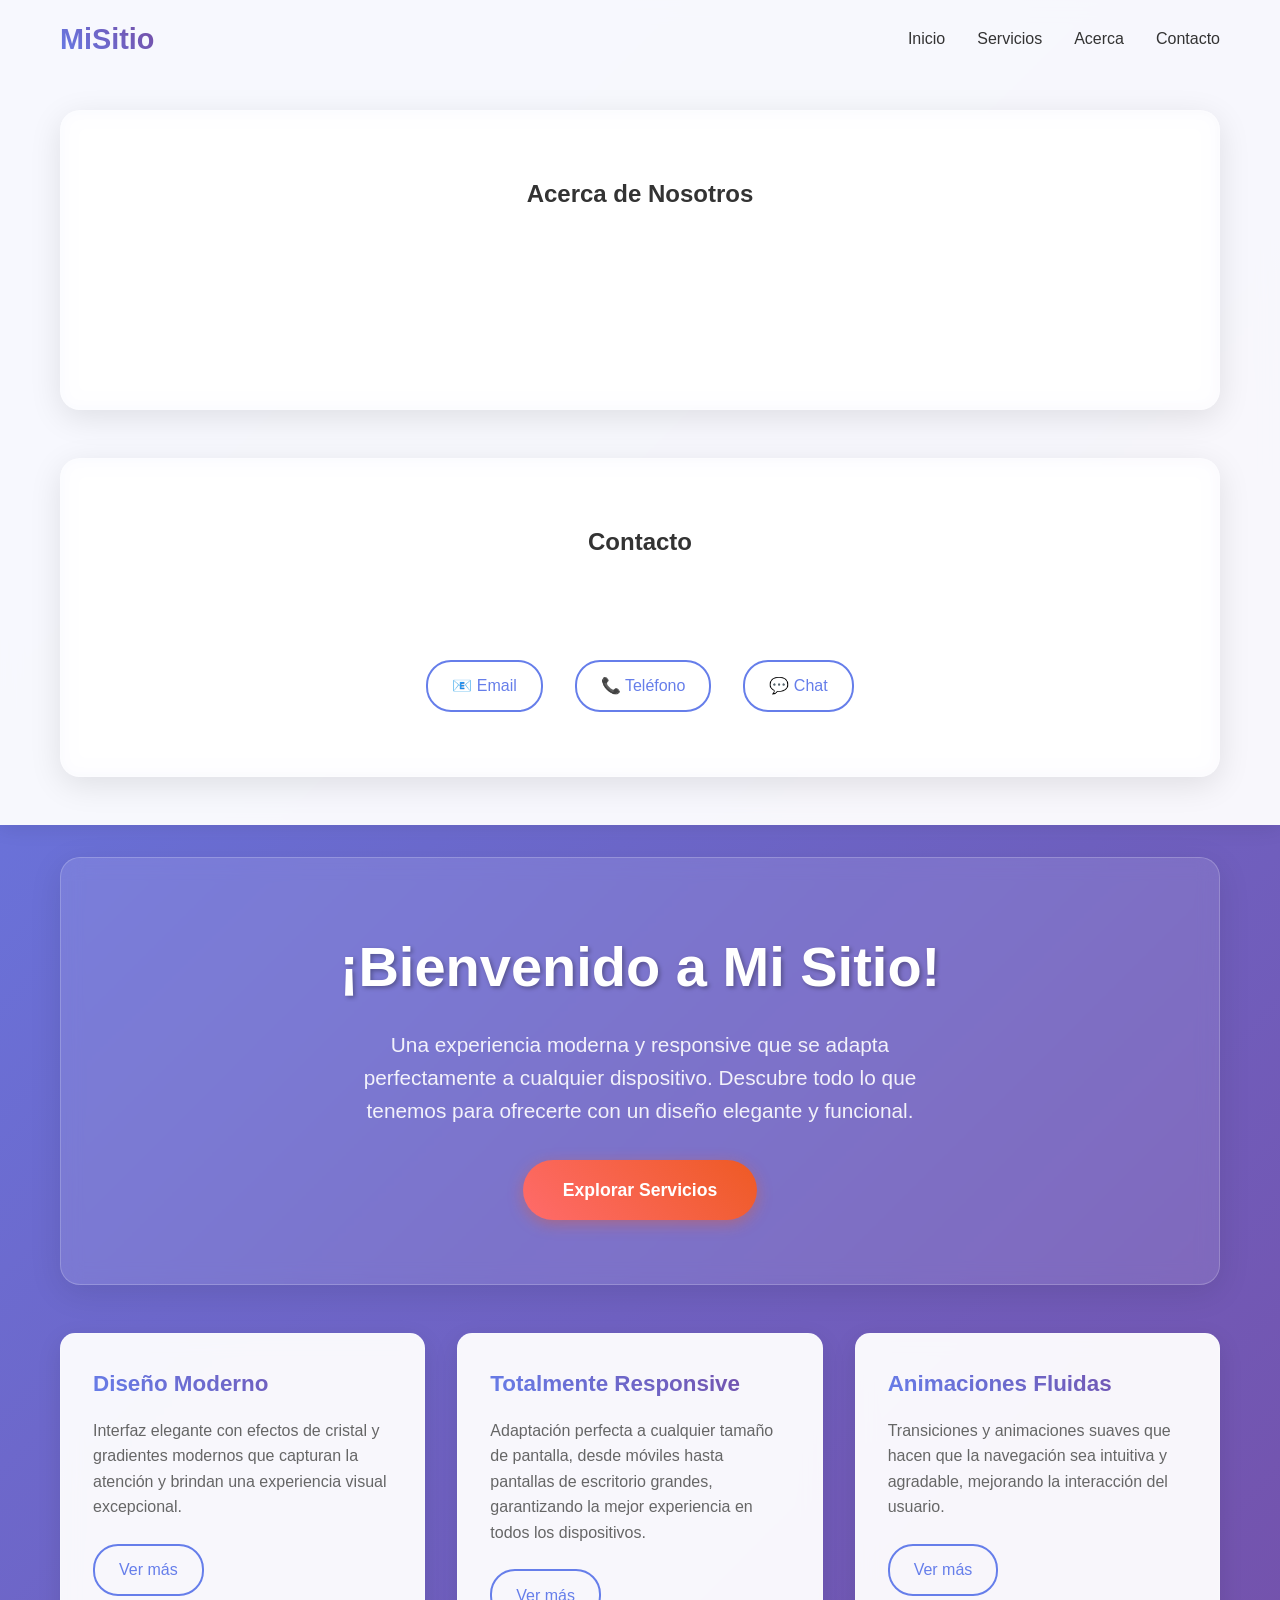
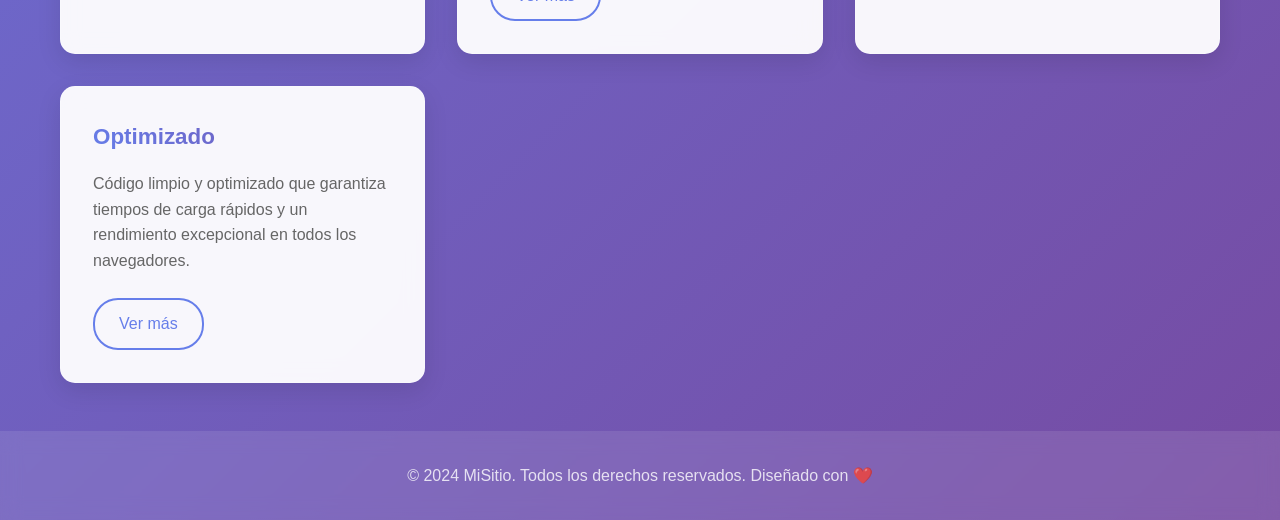
<file: modern_jumbotron mejorado con los enlaces .html>
<!DOCTYPE html>
<html lang="es">
<head>
    <meta charset="UTF-8">
    <meta name="viewport" content="width=device-width, initial-scale=1.0">
    <title>Mi Sitio Web Moderno</title>
    <link rel="stylesheet" href="styleFriend.css">
</head>
<body>
    <!-- Navigation -->
    <nav class="navbar">
        <div class="container">
            <div class="nav-content">
                <div class="logo">MiSitio</div>
                <button class="mobile-menu-btn" onclick="toggleMenu()">☰</button>
                <ul class="nav-links" id="navLinks">
                    <li><a href="javascript:void(0)" onclick="showHome()">Inicio</a></li>
                    <li><a href="#servicios">Servicios</a></li>
                    <li><a href="#acerca">Acerca</a></li>
                    <li><a href="#contacto">Contacto</a></li>
                </ul>
            </div>

        <!-- Sección Acerca -->
        <div id="acerca" class="hero" style="margin-top: 3rem;">
            <h2>Acerca de Nosotros</h2>
            <p>Somos un equipo apasionado por crear experiencias web excepcionales que combinan diseño moderno con funcionalidad avanzada.</p>
        </div>

        <!-- Sección Contacto -->
        <div id="contacto" class="hero" style="margin-top: 3rem;">
            <h2>Contacto</h2>
            <p>¿Tienes un proyecto en mente? ¡Nos encantaría escucharte y ayudarte a hacerlo realidad!</p>
            <div style="display: flex; justify-content: center; gap: 2rem; margin-top: 2rem; flex-wrap: wrap;">
                <a href="mailto:info@misitio.com" class="btn-secondary">📧 Email</a>
                <a href="tel:+1234567890" class="btn-secondary">📞 Teléfono</a>
                <a href="#" class="btn-secondary">💬 Chat</a>
            </div>
        </div>
        </div>
    </nav>

    <!-- Hero Section (Jumbotron) -->
    <div class="container">
        <div class="hero" id="servicios">
            <h1>¡Bienvenido a Mi Sitio!</h1>
            <p>Una experiencia moderna y responsive que se adapta perfectamente a cualquier dispositivo. Descubre todo lo que tenemos para ofrecerte con un diseño elegante y funcional.</p>
            <a href="#servicios" class="btn-primary">Explorar Servicios</a>
        </div>

    <!-- Content Cards -->
        <div class="content-grid" id="mainContent">
            <div class="card">
                <h3>Diseño Moderno</h3>
                <p>Interfaz elegante con efectos de cristal y gradientes modernos que capturan la atención y brindan una experiencia visual excepcional.</p>
                <a href="javascript:void(0)" class="btn-secondary" onclick="showPage('diseno')">Ver más</a>
            </div>

            <div class="card">
                <h3>Totalmente Responsive</h3>
                <p>Adaptación perfecta a cualquier tamaño de pantalla, desde móviles hasta pantallas de escritorio grandes, garantizando la mejor experiencia en todos los dispositivos.</p>
                <a href="javascript:void(0)" class="btn-secondary" onclick="showPage('responsive')">Ver más</a>
            </div>

            <div class="card">
                <h3>Animaciones Fluidas</h3>
                <p>Transiciones y animaciones suaves que hacen que la navegación sea intuitiva y agradable, mejorando la interacción del usuario.</p>
                <a href="javascript:void(0)" class="btn-secondary" onclick="showPage('animaciones')">Ver más</a>
            </div>

            <div class="card">
                <h3>Optimizado</h3>
                <p>Código limpio y optimizado que garantiza tiempos de carga rápidos y un rendimiento excepcional en todos los navegadores.</p>
                <a href="javascript:void(0)" class="btn-secondary" onclick="showPage('optimizado')">Ver más</a>
            </div>
        </div>

        <!-- Páginas individuales (ocultas inicialmente) -->
        <div id="pageContent" style="display: none;">
            <!-- Botón de regreso -->
            <div style="margin-bottom: 2rem;">
                <button onclick="showHome()" class="btn-secondary" style="background: rgba(255,255,255,0.2); color: white; border-color: white;">
                    ← Volver al inicio
                button>
            </div>
            
            <div class="page-container">
                <!-- El contenido se carga dinámicamente aquí -->
            </div>
        </div>
    </div>

    <!-- Footer -->
    <footer class="footer">
        <div class="container">
            <p>&copy; 2024 MiSitio. Todos los derechos reservados. Diseñado con ❤️</p>
        </div>
    </footer>

    <script>
        // Páginas de contenido
        const pages = {
            diseno: {
                title: "Diseño Moderno",
                subtitle: "Interfaz elegante y contemporánea",
                content: `
                    <div class="content-grid">
                        <div class="card">
                            <h3>🎨 Glassmorphism</h3>
                            <p>Utilizamos efectos de cristal y transparencias que crean una sensación de profundidad y modernidad. Este estilo está en la vanguardia del diseño web actual.</p>
                            <div style="margin-top: 1rem;">
                                <span style="background: rgba(255,255,255,0.2); padding: 0.3rem 0.8rem; border-radius: 15px; font-size: 0.9rem;">Tendencia 2024</span>
                            </div>
                        </div>
                        
                        <div class="card">
                            <h3>🌈 Gradientes Vibrantes</h3>
                            <p>Los gradientes coloridos no solo son estéticamente atractivos, sino que también guían la atención del usuario hacia elementos importantes.</p>
                            <div style="height: 50px; background: linear-gradient(45deg, #667eea, #764ba2); border-radius: 10px; margin-top: 1rem;"></div>
                        </div>
                        
                        <div class="card">
                            <h3>✨ Microinteracciones</h3>
                            <p>Pequeñas animaciones y efectos que responden a las acciones del usuario, mejorando significativamente la experiencia de navegación.</p>
                            <button onmouseover="this.style.transform='scale(1.05)'" onmouseout="this.style.transform='scale(1)'" style="background: linear-gradient(45deg, #ff6b6b, #ee5a24); color: white; border: none; padding: 0.5rem 1rem; border-radius: 25px; transition: all 0.3s;">Hover me!</button>
                        </div>
                        
                        <div class="card">
                            <h3>📱 Mobile First</h3>
                            <p>Diseñamos primero para dispositivos móviles y luego escalamos hacia pantallas más grandes, garantizando la mejor experiencia en todos los dispositivos.</p>
                            <div style="display: flex; gap: 0.5rem; margin-top: 1rem;">
                                <div style="width: 20px; height: 35px; background: #667eea; border-radius: 3px;"></div>
                                <div style="width: 30px; height: 35px; background: #764ba2; border-radius: 3px;"></div>
                                <div style="width: 45px; height: 35px; background: #ff6b6b; border-radius: 3px;"></div>
                            </div>
                        </div>
                    </div>
                `
            },
            
            responsive: {
                title: "Diseño Responsive",
                subtitle: "Adaptación perfecta a cualquier dispositivo",
                content: `
                    <div class="content-grid">
                        <div class="card">
                            <h3>📱 Móviles (320px+)</h3>
                            <p>Optimizado para smartphones con navegación touch-friendly, menús colapsables y contenido reorganizado en una sola columna.</p>
                            <div style="background: #667eea; color: white; padding: 1rem; border-radius: 10px; margin-top: 1rem; font-size: 0.9rem;">
                                Grid: 1 columna<br>
                                Menú: Hamburguesa<br>
                                Touch: Optimizado
                            </div>
                        </div>
                        
                        <div class="card">
                            <h3>💻 Tablets (768px+)</h3>
                            <p>Experiencia intermedia que aprovecha el espacio adicional manteniendo la usabilidad táctil y la legibilidad optimal.</p>
                            <div style="background: #764ba2; color: white; padding: 1rem; border-radius: 10px; margin-top: 1rem; font-size: 0.9rem;">
                                Grid: 2 columnas<br>
                                Menú: Expandido<br>
                                Espacios: Amplios
                            </div>
                        </div>
                        
                        <div class="card">
                            <h3>🖥️ Desktop (1200px+)</h3>
                            <p>Experiencia completa que utiliza todo el espacio disponible con múltiples columnas y elementos avanzados de navegación.</p>
                            <div style="background: #ff6b6b; color: white; padding: 1rem; border-radius: 10px; margin-top: 1rem; font-size: 0.9rem;">
                                Grid: 3-4 columnas<br>
                                Menú: Completo<br>
                                Efectos: Avanzados
                            </div>
                        </div>
                        
                        <div class="card">
                            <h3>🔧 Flexibilidad CSS</h3>
                            <p>Utilizamos CSS Grid, Flexbox y media queries para crear un diseño que se adapta fluidamente a cualquier tamaño de pantalla.</p>
                            <code style="background: #f8f9fa; padding: 0.5rem; border-radius: 5px; display: block; margin-top: 1rem; font-size: 0.8rem;">
                                @media (max-width: 768px) {<br>
                                &nbsp;&nbsp;.grid { grid-template-columns: 1fr; }<br>
                                }
                            </code>
                        </div>
                    </div>
                `
            },
            
            animaciones: {
                title: "Animaciones Fluidas",
                subtitle: "Transiciones que dan vida a tu sitio",
                content: `
                    <div class="content-grid">
                        <div class="card">
                            <h3>🌊 Transiciones CSS</h3>
                            <p>Efectos suaves en hover, focus y cambios de estado que hacen la interacción más natural e intuitiva.</p>
                            <div style="width: 100px; height: 50px; background: linear-gradient(45deg, #667eea, #764ba2); border-radius: 10px; margin: 1rem auto; transition: all 0.3s ease; cursor: pointer;" 
                                 onmouseover="this.style.transform='rotate(5deg) scale(1.1)'" 
                                 onmouseout="this.style.transform='rotate(0deg) scale(1)'">
                                Hover me!
                            </div>
                        </div>
                        
                        <div class="card">
                            <h3>⚡ Animaciones de Entrada</h3>
                            <p>Los elementos aparecen de forma escalonada y elegante cuando el usuario navega por la página.</p>
                            <div style="margin-top: 1rem;">
                                <div style="background: #ff6b6b; height: 10px; border-radius: 5px; animation: slideIn 2s ease infinite;"></div>
                            </div>
                        </div>
                        
                        <div class="card">
                            <h3>🎯 Micro-interacciones</h3>
                            <p>Pequeños detalles animados que responden a las acciones del usuario, mejorando el feedback visual.</p>
                            <button onclick="this.style.animation='bounce 0.5s ease'" style="background: #764ba2; color: white; border: none; padding: 0.5rem 1rem; border-radius: 20px; margin-top: 1rem; cursor: pointer;">¡Clícame!</button>
                        </div>
                        
                        <div class="card">
                            <h3>🚀 Rendimiento Optimizado</h3>
                            <p>Todas las animaciones utilizan propiedades CSS que aprovechan la aceleración por hardware para mantener 60 FPS.</p>
                            <div style="font-family: monospace; background: #f8f9fa; padding: 1rem; border-radius: 8px; margin-top: 1rem; font-size: 0.8rem;">
                                transform: translateZ(0);<br>
                                will-change: transform;
                            </div>
                        </div>
                    </div>
                    
                    <style>
                        @keyframes slideIn {
                            0%, 100% { transform: translateX(-100%); }
                            50% { transform: translateX(100%); }
                        }
                        @keyframes bounce {
                            0%, 100% { transform: translateY(0); }
                            50% { transform: translateY(-10px); }
                        }
                    </style>
                `
            },
            
            optimizado: {
                title: "Optimización Avanzada",
                subtitle: "Rendimiento y velocidad excepcionales",
                content: `
                    <div class="content-grid">
                        <div class="card">
                            <h3>⚡ Carga Rápida</h3>
                            <p>Código CSS y JavaScript optimizados, imágenes comprimidas y recursos minificados para tiempos de carga mínimos.</p>
                            <div style="background: linear-gradient(90deg, #4ade80 70%, #e5e7eb 70%); height: 20px; border-radius: 10px; margin-top: 1rem; position: relative;">
                                <span style="position: absolute; top: 50%; left: 50%; transform: translate(-50%, -50%); font-size: 0.8rem; font-weight: bold;">70% más rápido</span>
                            </div>
                        </div>
                        
                        <div class="card">
                            <h3>🌐 Compatibilidad</h3>
                            <p>Compatible con todos los navegadores modernos, incluyendo Chrome, Firefox, Safari, Edge y sus versiones móviles.</p>
                            <div style="display: flex; justify-content: space-around; margin-top: 1rem; font-size: 1.5rem;">
                                <span title="Chrome">🌐</span>
                                <span title="Firefox">🔥</span>
                                <span title="Safari">🧭</span>
                                <span title="Edge">💎</span>
                            </div>
                        </div>
                        
                        <div class="card">
                            <h3>🎯 SEO Optimizado</h3>
                            <p>Estructura semántica HTML5, meta tags apropiados y contenido optimizado para motores de búsqueda.</p>
                            <div style="background: #f8f9fa; padding: 1rem; border-radius: 8px; margin-top: 1rem; border-left: 4px solid #4ade80;">
                                <div style="font-size: 0.9rem; color: #059669;">✓ Semántica HTML5</div>
                                <div style="font-size: 0.9rem; color: #059669;">✓ Meta descripción</div>
                                <div style="font-size: 0.9rem; color: #059669;">✓ Estructura clara</div>
                            </div>
                        </div>
                        
                        <div class="card">
                            <h3>📊 Core Web Vitals</h3>
                            <p>Optimizado para las métricas clave de Google: LCP, FID, CLS, asegurando una excelente experiencia de usuario.</p>
                            <div style="display: grid; grid-template-columns: repeat(3, 1fr); gap: 0.5rem; margin-top: 1rem; text-align: center;">
                                <div style="background: #4ade80; color: white; padding: 0.5rem; border-radius: 8px; font-size: 0.8rem;">
                                    <div style="font-weight: bold;">LCP</div>
                                    <div>&lt; 1.5s</div>
                                </div>
                                <div style="background: #4ade80; color: white; padding: 0.5rem; border-radius: 8px; font-size: 0.8rem;">
                                    <div style="font-weight: bold;">FID</div>
                                    <div>&lt; 100ms</div>
                                </div>
                                <div style="background: #4ade80; color: white; padding: 0.5rem; border-radius: 8px; font-size: 0.8rem;">
                                    <div style="font-weight: bold;">CLS</div>
                                    <div>&lt; 0.1</div>
                                </div>
                            </div>
                        </div>
                    </div>
                `
            }
        };

        function showPage(pageId) {
            const mainContent = document.getElementById('mainContent');
            const pageContent = document.getElementById('pageContent');
            const hero = document.querySelector('.hero');
            
            if (pages[pageId]) {
                const page = pages[pageId];
                
                // Actualizar el hero con el contenido de la página
                hero.innerHTML = `
                    <h1>${page.title}</h1>
                    <p>${page.subtitle}</p>
                    <button onclick="showHome()" class="btn-primary">← Volver al inicio</button>
                `;
                
                // Mostrar el contenido de la página
                document.querySelector('.page-container').innerHTML = page.content;
                
                // Ocultar contenido principal y mostrar página
                mainContent.style.display = 'none';
                pageContent.style.display = 'block';
                
                // Scroll suave hacia arriba
                window.scrollTo({ top: 0, behavior: 'smooth' });
            }
        }

        function showHome() {
            const mainContent = document.getElementById('mainContent');
            const pageContent = document.getElementById('pageContent');
            const hero = document.querySelector('.hero');
            
            // Restaurar el hero original
            hero.innerHTML = `
                <h1>¡Bienvenido a Mi Sitio!</h1>
                <p>Una experiencia moderna y responsive que se adapta perfectamente a cualquier dispositivo. Descubre todo lo que tenemos para ofrecerte con un diseño elegante y funcional.</p>
                <a href="#servicios" class="btn-primary">Explorar Servicios</a>
            `;
            
            // Mostrar contenido principal y ocultar página
            mainContent.style.display = 'grid';
            pageContent.style.display = 'none';
            
            // Scroll suave hacia arriba
            window.scrollTo({ top: 0, behavior: 'smooth' });
        }

        function toggleMenu() {
            const navLinks = document.getElementById('navLinks');
            navLinks.classList.toggle('active');
        }

        // Smooth scrolling for anchor links
        document.querySelectorAll('a[href^="#"]').forEach(anchor => {
            anchor.addEventListener('click', function (e) {
                e.preventDefault();
                const target = document.querySelector(this.getAttribute('href'));
                if (target) {
                    target.scrollIntoView({
                        behavior: 'smooth',
                        block: 'start'
                    });
                }
            });
        });

        // Close mobile menu when clicking on a link
        document.querySelectorAll('.nav-links a').forEach(link => {
            link.addEventListener('click', () => {
                document.getElementById('navLinks').classList.remove('active');
            });
        });

        // Add scroll effect to navbar
        window.addEventListener('scroll', function() {
            const navbar = document.querySelector('.navbar');
            if (window.scrollY > 100) {
                navbar.style.background = 'rgba(255, 255, 255, 0.98)';
            } else {
                navbar.style.background = 'rgba(255, 255, 255, 0.95)';
            }
        });
    </script>
</body>
</html>
</file>
<file: styleFriend.css>
* {
            margin: 0;
            padding: 0;
            box-sizing: border-box;
        }

        body {
            font-family: 'Segoe UI', Tahoma, Geneva, Verdana, sans-serif;
            line-height: 1.6;
            color: #333;
            background: linear-gradient(135deg, #667eea 0%, #764ba2 100%);
            min-height: 100vh;
        }

        .container {
            max-width: 1200px;
            margin: 0 auto;
            padding: 0 20px;
        }

        /* Header */
        .navbar {
            background: rgba(255, 255, 255, 0.95);
            backdrop-filter: blur(10px);
            padding: 1rem 0;
            box-shadow: 0 2px 20px rgba(0, 0, 0, 0.1);
            position: sticky;
            top: 0;
            z-index: 1000;
        }

        .nav-content {
            display: flex;
            justify-content: space-between;
            align-items: center;
        }

        .logo {
            font-size: 1.8rem;
            font-weight: bold;
            background: linear-gradient(45deg, #667eea, #764ba2);
            -webkit-background-clip: text;
            -webkit-text-fill-color: transparent;
        }

        .nav-links {
            display: flex;
            list-style: none;
            gap: 2rem;
        }

        .nav-links a {
            text-decoration: none;
            color: #333;
            font-weight: 500;
            transition: all 0.3s ease;
            position: relative;
        }

        .nav-links a:hover {
            color: #667eea;
            transform: translateY(-2px);
        }

        .nav-links a::after {
            content: '';
            position: absolute;
            bottom: -5px;
            left: 0;
            width: 0;
            height: 2px;
            background: linear-gradient(45deg, #667eea, #764ba2);
            transition: width 0.3s ease;
        }

        .nav-links a:hover::after {
            width: 100%;
        }

        /* Jumbotron Hero Section */
        .hero {
            background: rgba(255, 255, 255, 0.1);
            backdrop-filter: blur(10px);
            border-radius: 20px;
            margin: 2rem auto;
            padding: 4rem 2rem;
            text-align: center;
            box-shadow: 0 8px 32px rgba(0, 0, 0, 0.1);
            border: 1px solid rgba(255, 255, 255, 0.2);
            animation: fadeInUp 1s ease-out;
        }

        .hero h1 {
            font-size: 3.5rem;
            margin-bottom: 1rem;
            color: white;
            text-shadow: 2px 2px 4px rgba(0, 0, 0, 0.3);
            animation: slideInDown 1s ease-out 0.2s both;
        }

        .hero p {
            font-size: 1.3rem;
            margin-bottom: 2rem;
            color: rgba(255, 255, 255, 0.9);
            max-width: 600px;
            margin-left: auto;
            margin-right: auto;
            animation: fadeIn 1s ease-out 0.4s both;
        }

        .btn-primary {
            background: linear-gradient(45deg, #ff6b6b, #ee5a24);
            color: white;
            padding: 1rem 2.5rem;
            border: none;
            border-radius: 50px;
            font-size: 1.1rem;
            font-weight: 600;
            text-decoration: none;
            display: inline-block;
            transition: all 0.3s ease;
            box-shadow: 0 4px 15px rgba(238, 90, 36, 0.4);
            animation: fadeInUp 1s ease-out 0.6s both;
        }

        .btn-primary:hover {
            transform: translateY(-3px);
            box-shadow: 0 6px 20px rgba(238, 90, 36, 0.6);
        }

        /* Content Grid */
        .content-grid {
            display: grid;
            grid-template-columns: repeat(auto-fit, minmax(300px, 1fr));
            gap: 2rem;
            margin: 3rem 0;
        }

        .card {
            background: rgba(255, 255, 255, 0.95);
            border-radius: 15px;
            padding: 2rem;
            box-shadow: 0 8px 25px rgba(0, 0, 0, 0.1);
            transition: all 0.3s ease;
            backdrop-filter: blur(10px);
            border: 1px solid rgba(255, 255, 255, 0.2);
        }

        .card:hover {
            transform: translateY(-10px);
            box-shadow: 0 15px 35px rgba(0, 0, 0, 0.2);
        }

        .card h3 {
            color: #333;
            margin-bottom: 1rem;
            font-size: 1.4rem;
            background: linear-gradient(45deg, #667eea, #764ba2);
            -webkit-background-clip: text;
            -webkit-text-fill-color: transparent;
        }

        /* se especifica colores para h3 */


        .card p {
            color: #666;
            margin-bottom: 1.5rem;
        }

        .btn-secondary {
            background: transparent;
            color: #667eea;
            border: 2px solid #667eea;
            padding: 0.7rem 1.5rem;
            border-radius: 25px;
            text-decoration: none;
            font-weight: 500;
            transition: all 0.3s ease;
            display: inline-block;
        }

        .btn-secondary:hover {
            background: #667eea;
            color: white;
            transform: translateY(-2px);
        }

        /* Footer */
        .footer {
            background: rgba(255, 255, 255, 0.1);
            backdrop-filter: blur(10px);
            margin-top: 3rem;
            padding: 2rem 0;
            text-align: center;
            color: rgba(255, 255, 255, 0.8);
        }

        /* Mobile Menu */
        .mobile-menu-btn {
            display: none;
            background: none;
            border: none;
            font-size: 1.5rem;
            color: #333;
            cursor: pointer;
        }

        /* Animations */
        @keyframes fadeInUp {
            from {
                opacity: 0;
                transform: translateY(30px);
            }
            to {
                opacity: 1;
                transform: translateY(0);
            }
        }

        @keyframes slideInDown {
            from {
                opacity: 0;
                transform: translateY(-30px);
            }
            to {
                opacity: 1;
                transform: translateY(0);
            }
        }

        @keyframes fadeIn {
            from {
                opacity: 0;
            }
            to {
                opacity: 1;
            }
        }

        /* Responsive Design */
        @media (max-width: 768px) {
            .mobile-menu-btn {
                display: block;
            }

            .nav-links {
                display: none;
                position: absolute;
                top: 100%;
                left: 0;
                right: 0;
                background: rgba(255, 255, 255, 0.95);
                backdrop-filter: blur(10px);
                flex-direction: column;
                padding: 1rem;
                box-shadow: 0 5px 15px rgba(0, 0, 0, 0.1);
                border-radius: 0 0 15px 15px;
            }

            .nav-links.active {
                display: flex;
            }

            .hero h1 {
                font-size: 2.5rem;
            }

            .hero p {
                font-size: 1.1rem;
            }

            .hero {
                padding: 3rem 1.5rem;
            }

            .content-grid {
                grid-template-columns: 1fr;
                gap: 1.5rem;
            }

            .card {
                padding: 1.5rem;
            }
        }

        @media (max-width: 480px) {
            .hero h1 {
                font-size: 2rem;
            }

            .container {
                padding: 0 15px;
            }

            .btn-primary {
                padding: 0.8rem 2rem;
                font-size: 1rem;
            }
        }
</file>
